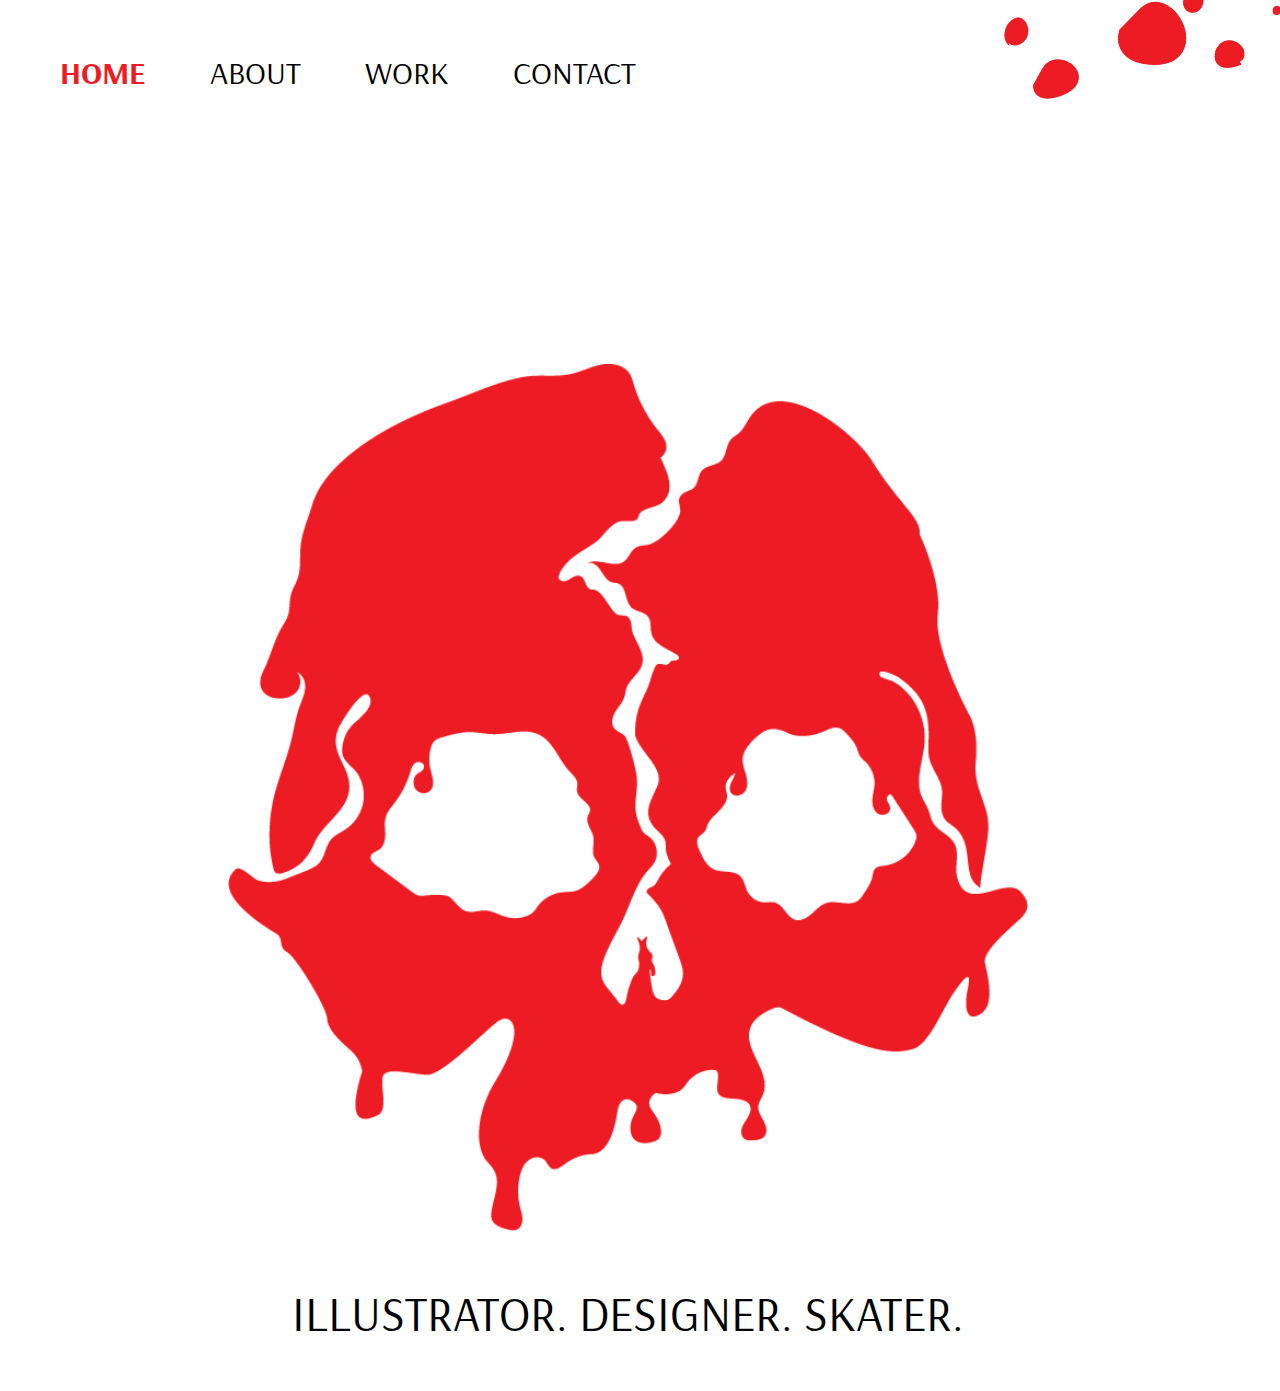
<file: index.html>
<!DOCTYPE html>
<html lang="en">

<head>
    <meta charset="UTF-8">
    <title>Skelly Designs</title>


    <meta name="viewport" content="width=device-width,intitial-scale=1.0, maximum-scale=1.0">

    <link rel="stylesheet" href="css/stylesheet.css">


    <link rel="preconnect" href="https://fonts.googleapis.com">
<link rel="preconnect" href="https://fonts.gstatic.com" crossorigin>
<link href="https://fonts.googleapis.com/css2?family=Archivo+Black&family=Arsenal:ital,wght@0,400;0,700;1,400;1,700&family=Bai+Jamjuree:ital,wght@0,200;0,300;0,400;0,500;0,600;0,700;1,200;1,300;1,400;1,500;1,600;1,700&family=EB+Garamond:ital,wght@0,400..800;1,400..800&display=swap" rel="stylesheet">

<div class="blood">
    <img src="img/bloodsplat.png" width="550px" alt="bloodsplat">

</div>



</head>

<body>
    
    <nav>
        <ul>
            <li><a href="index.html" class="active">HOME</a></li>
            <li><a href="about.html">ABOUT</a></li>
            <li><a href="work.html">WORK</a></li>
            <li><a href="contact.html">CONTACT</a></li>
          </ul>
    </nav>

<div class="container">
   
        <a href=work.html>
        <img class="logo" src="img/Skelly Skull(Red).png">
       </a>

    
  <div class="text">  <p>ILLUSTRATOR. DESIGNER. SKATER.</p> </div>

</div>
</body>











</html>
</file>
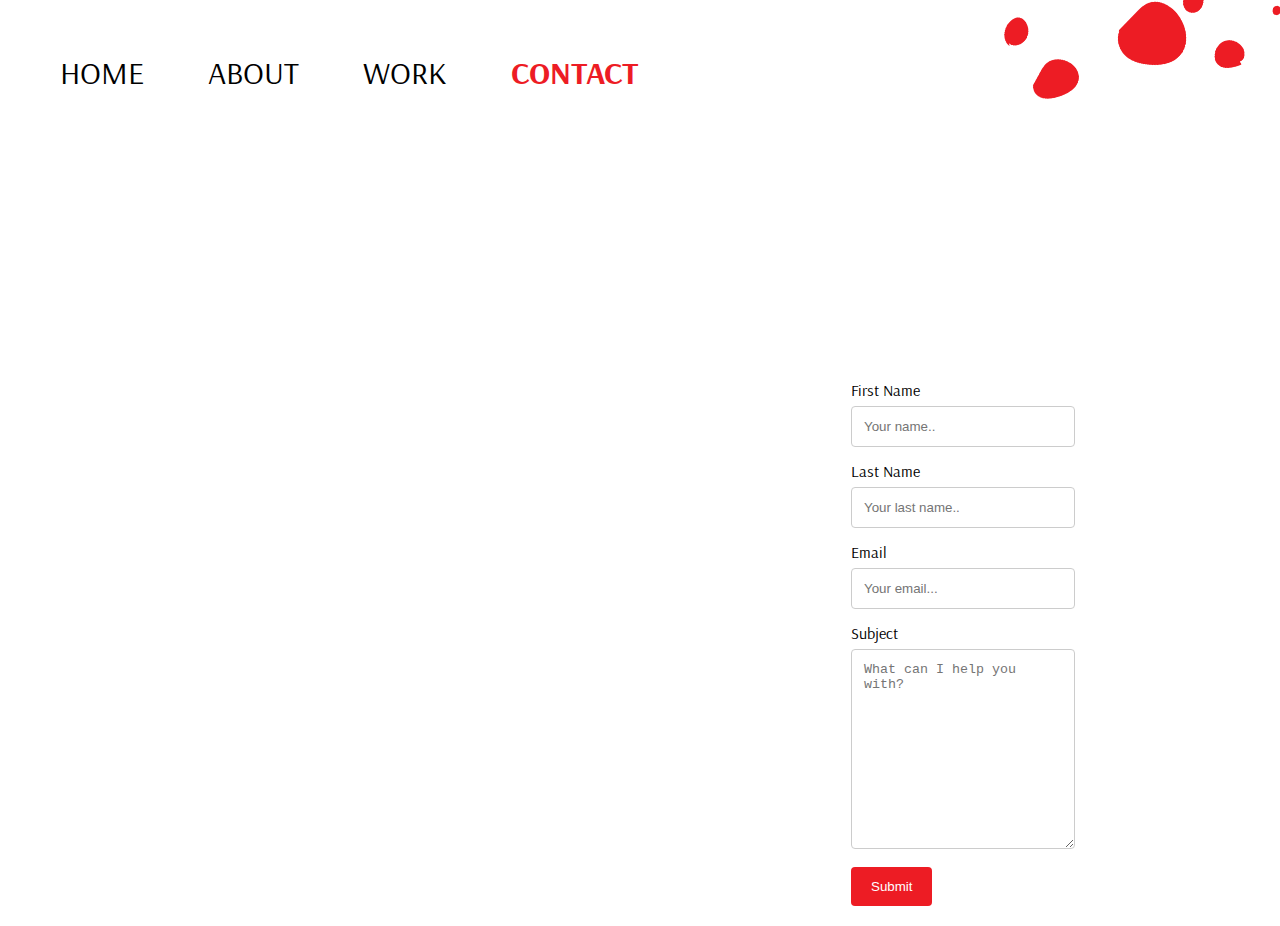
<file: contact.html>
<!DOCTYPE html>
<html lang="en">

<head>
    <meta charset="UTF-8">
    <title>Skelly Designs</title>

    <meta name="viewport" content="width=device-width,intitial-scale=1.0, maximum-scale=1.0">

    <link rel="stylesheet" href="css/stylesheet.css">


    <link rel="preconnect" href="https://fonts.googleapis.com">
<link rel="preconnect" href="https://fonts.gstatic.com" crossorigin>
<link href="https://fonts.googleapis.com/css2?family=Archivo+Black&family=Arsenal:ital,wght@0,400;0,700;1,400;1,700&family=Bai+Jamjuree:ital,wght@0,200;0,300;0,400;0,500;0,600;0,700;1,200;1,300;1,400;1,500;1,600;1,700&family=EB+Garamond:ital,wght@0,400..800;1,400..800&display=swap" rel="stylesheet">
</head>
<body>
    <nav>
        <ul>
            <li><a href="index.html" >HOME</a></li>
            <li><a href="about.html">ABOUT</a></li>
            <li><a href="work.html">WORK</a></li>
            <li><a href="contact.html"class="active">CONTACT</a></li>
          </ul>
    </nav>
</body>
 <section class="blood">
        <img src="img/bloodsplat.png" width="550px" alt="bloodsplat">
    
</section>
<form action="https://formspree.io/f/xdkovrza"
class="fs-form"
target="_top"
method="POST">

<div class="container3">
   
 
   

      <label for="fname">First Name</label>
      <br>
      <input type="text" id="fname" name="firstname" placeholder="Your name..">
      <br>
  
      <label for="lname">Last Name</label>
      <br>
      <input type="text" id="lname" name="lastname" placeholder="Your last name..">
        <br>
      <label for="Email">Email</label>
      <br>
      <input type="text" id="email" name="email" placeholder="Your email...">
        <br>
      <label for="subject">Subject</label>
      <br>
      <textarea id="subject" name="subject" placeholder="What can I help you with?" style="height:200px"></textarea>
  <br>
      <input type="submit" value="Submit">
  
    </form>
  </div>




</body>

</html>
</file>
<file: css/stylesheet.css>
body{
    font-family: "Arsenal";
    overflow-x: hidden;
   
    
}

/*This is for the nav bar*/
ul {
    list-style-type: none;
    margin: 10px;
    padding: 10px;
    
  }
li{
    float: left;
    margin-right: 200ox;
}

  li a {
    display:inline-block;
    font-family: "Arsenal";
    padding: 1em;
    margin-right: auto;
    margin-top: none;
    margin-bottom: 5rem;
    color: #000;
    text-decoration: none;
    position: relative;
    font-size: 2em;
    transition-duration: 0.8s;
  }

  li a:hover {
   color: #ED1C24;
   
  }

  .active{
    color:#ED1C24;
    font-weight: bold;
  }
  /*End of nav bar*/

 /*Bloodsplat for each page*/ 
.blood{
transform: rotate(111deg);
position: absolute; bottom: 60%;
left:80%;
}

.container{
align-content: center;
position:relative;
top: 10rem;

width: 55%;
margin: auto;
}
.logo{
    width:50rem;
    position:relative;
    right:4rem;
    transition: 0.9s;
    caret-color: transparent;
    
  }

.logo:hover{
    filter: drop-shadow(0px 5px 5px #222);
    

}
  
.text{
    font-family: "Arsenal";
   
   

    font-size: 3em;
}

/*This section is dedicated to the about page*/

.container2{
    align-items: center;
    display:flex;
    position:relative;
    top: 15rem;
    right: 15%;
    width:65%;
    margin: auto;

   
}
.head{
    text-align:center ;
    display: flex;
    position:relative;
    bottom: 25rem;
   right: 25rem;
   
}

.about{
    font-size: 2em;
    text-align: right;
    margin-right:3em;
    margin-bottom: 5px;
    border-block-end: transparent;

}

.headshot{
margin-left: 1em;
}

.button{
    background-color: #000;
    border: none;
    color: white;
    padding:2px 10px;
    border-radius:  10px;;
    transition-duration: 0.8s;

    font-family: "Arsenal";
    font-weight: bold;
    text-align: center;
    text-decoration: none;
display: inline-block;
    font-size: 3em;
   margin-left:45%;
   margin-top:15%;
   margin-right:50%;
    cursor: pointer;
    align-content: baseline;
}
   


.button:hover{
background-color: #ED1C24
}

.button:active{
background-color: #ED1C24;
}

/* End of About*/

/* Work Page*/
.grid{
    display: grid;
    grid-template-columns: 20% 20% 20% 20% 20%;
    grid-auto-rows: 200px;
    margin: auto;

}

#carousel{
    grid-column: 1/4;
    grid-row: 2/5;
    
}
.carousel{
    Position: relative;
    top: 10rem;
    overflow: hidden;
    width: 100%;
    height: 100%;
}

.Slides{
    display:inline-flex;
    width: 100%;
    height:100%;
    transition: transform .5s ease-in-out;
    

}
.carousel img{
    width: 100%;
    height: auto;
    object-fit:contain;
    flex-shrink: 0;
    overflow-x: hidden;
    display: block;
}

.work{
text-align: center;
position: relative;
    bottom:35rem;
}

.heading{
    position: relative;
    bottom:25rem
} 

.text2{
    position: relative;
    bottom:26rem;
    margin-bottom: 2em;
    

}

.carousel-btn{
    position:absolute;
    top: 50%;
    transform: translateY(-50%);
    background-color:rgba(0,0,0,0.5);
    color:white;
    border: none;
    border-radius: 50%;
    padding: 10px 15px;
    cursor: pointer;
    z-index: 10;
    caret-color:transparent;
}

.previous{
    left:10px
}

.next{
    right:10px;
}

  

/* Contact Page*/

.work{
    text-align: center;
    position: relative;
    top: 40rem;
    
    
}

.contact{

    color: #ED1C24;
}

.h6{
    font-size: 4em;
    position: relative;
    top:12em;
    right:13%;
    text-align: center;
    
}
    /* End of Contact Page*/


    input[type=text], select, textarea {
        width: 40%; /* Full width */
        padding: 12px; /* Some padding */ 
        border: 1px solid #ccc; /* Gray border */
        border-radius: 4px; /* Rounded borders */
        box-sizing: border-box; /* Make sure that padding and width stays in place */
        margin-top: 6px; /* Add a top margin */
        margin-bottom: 14px; /* Bottom margin */
       
        margin-right:4px;
     
      }
      
      /* Style the submit button with a specific background color etc */
      input[type=submit] {
        background-color: #ED1C24;
        color: white;
        padding: 12px 20px;
        border: none;
        border-radius: 4px;
        cursor: pointer;
      }
      
      /* When moving the mouse over the submit button, add a darker green color */
      input[type=submit]:hover {
        background-color: #ED1C24;
      }
      
      /* Add a background color and some padding around the form */
      .container3 {
        border-radius: 5px;
        padding: 20px;
        align-content: center;
        position: relative;
        top: 20rem;
        left:10rem;
    
      }
</file>
